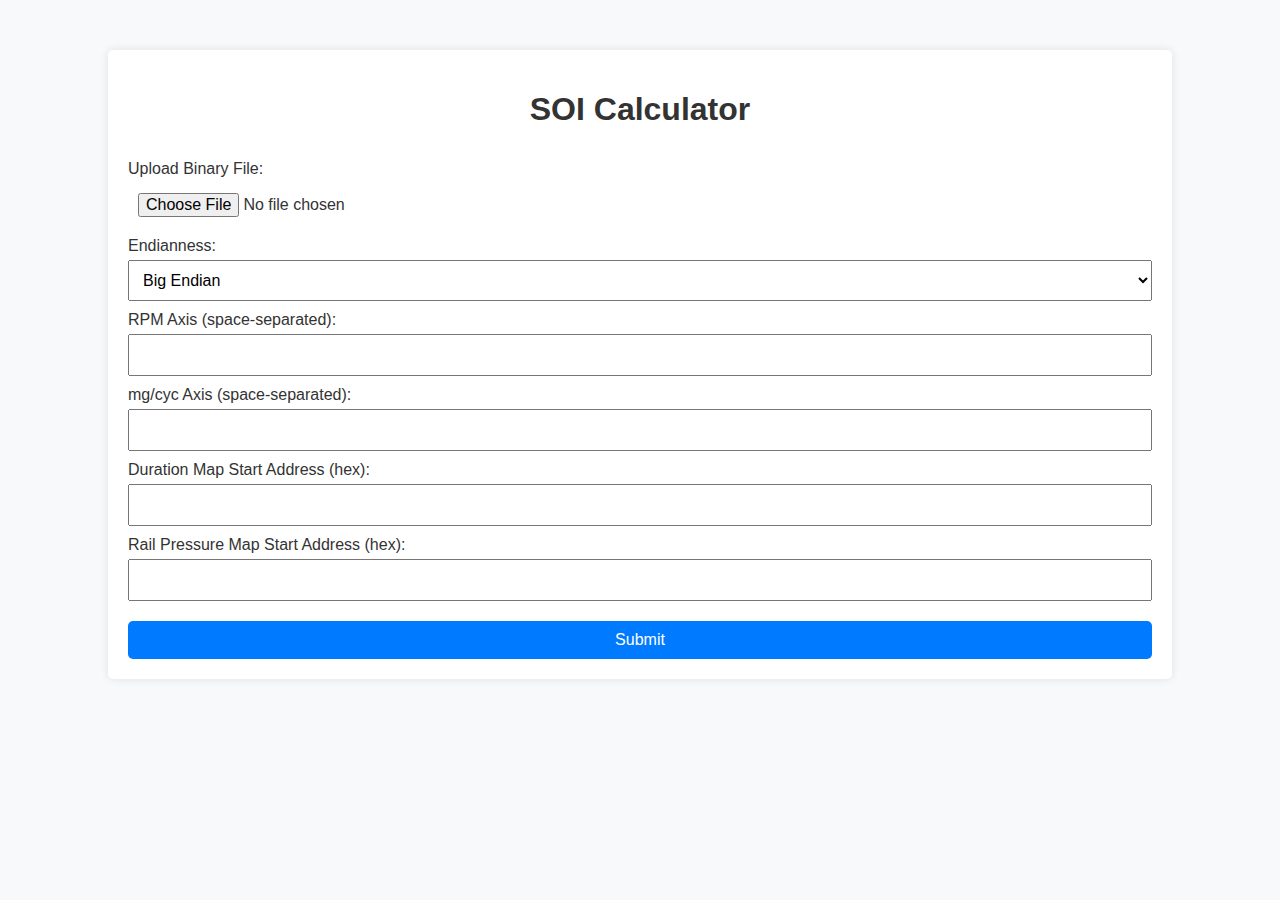
<file: soi/index.html>
<!DOCTYPE html>
<html lang="en">
<head>
    <meta charset="UTF-8">
    <meta name="viewport" content="width=device-width, initial-scale=1.0">
    <title>SOI Calculator</title>
    <link rel="stylesheet" href="styles.css">
</head>
<body>
    <div class="container">
        <h1>SOI Calculator</h1>
        <form action="https://<your-app-name>.onrender.com/upload" method="post" enctype="multipart/form-data">
            <label for="file">Upload Binary File:</label>
            <input type="file" id="file" name="file" required>
            
            <label for="endianness">Endianness:</label>
            <select id="endianness" name="endianness" required>
                <option value="big">Big Endian</option>
                <option value="little">Little Endian</option>
            </select>
            
            <label for="rpm_axis">RPM Axis (space-separated):</label>
            <input type="text" id="rpm_axis" name="rpm_axis" required>
            
            <label for="mg_cyc_axis">mg/cyc Axis (space-separated):</label>
            <input type="text" id="mg_cyc_axis" name="mg_cyc_axis" required>

            <label for="duration_address">Duration Map Start Address (hex):</label>
            <input type="text" id="duration_address" name="duration_address" required>

            <label for="rail_pressure_address">Rail Pressure Map Start Address (hex):</label>
            <input type="text" id="rail_pressure_address" name="rail_pressure_address" required>
            
            <button type="submit">Submit</button>
        </form>
    </div>
</body>
</html>
</file>
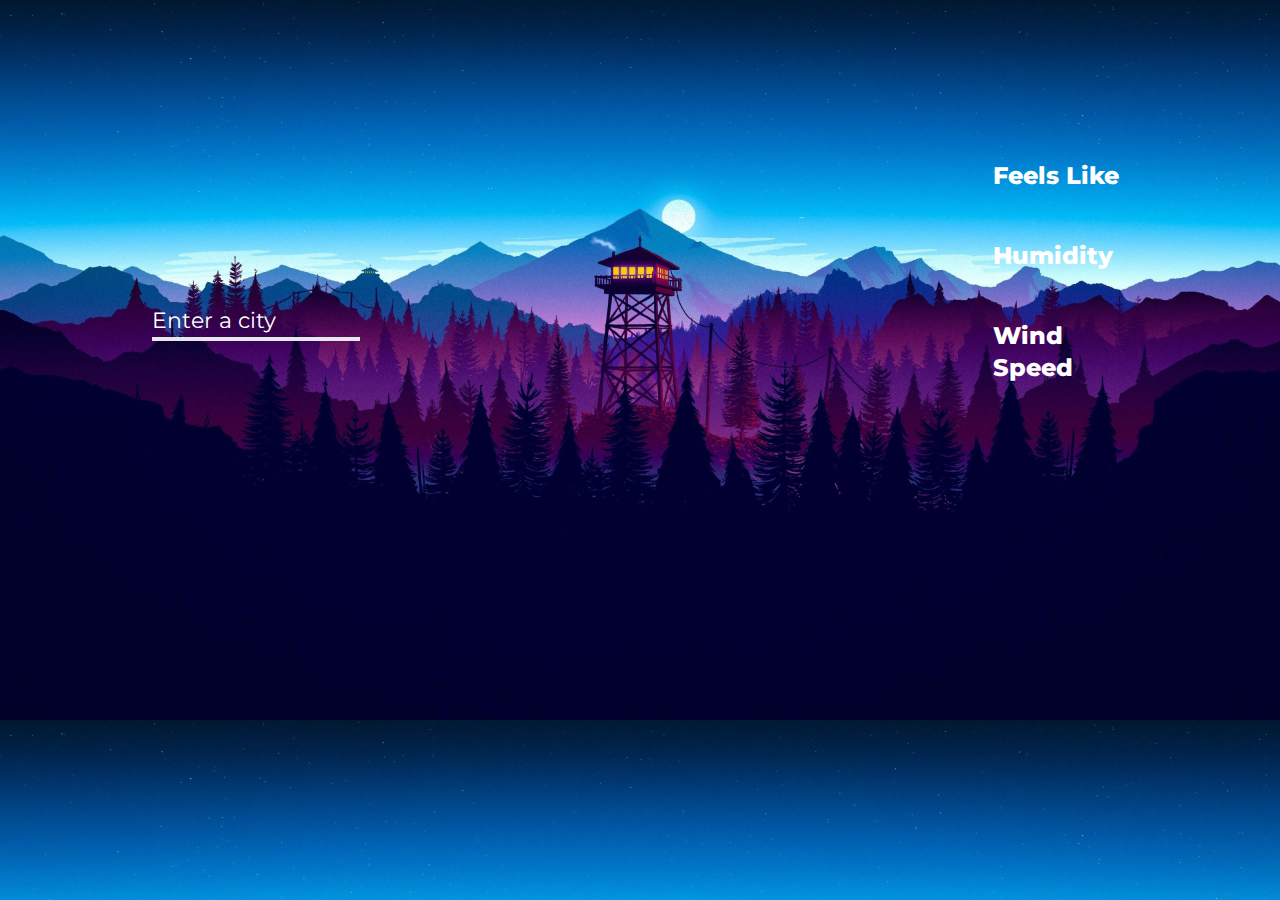
<file: weather/index.html>
<!DOCTYPE html>
<html lang="en">
<head>
    <meta charset="UTF-8">
    <link href='https://fonts.googleapis.com/css?family=Montserrat' rel='stylesheet'>
    <meta http-equiv="X-UA-Compatible" content="IE=edge">
    <meta name="viewport" content="width=device-width, initial-scale=1.0">
    <link rel="stylesheet" href="css/main.css">
    <script defer src="script.js"></script>
    <title>Weather App</title>
</head>

<body class="bg-[url('./bg.jpg')] bg-blend-soft-light bg-cover text-white" style="font-family: 'Montserrat';font-size: 22px;">
    <!--top-->
    <div class="container flex flex-col space-between mx-auto mt-40 flex-nowrap md:flex-row">
        <div id="left" class="container flex flex-col">
            <div id="weather" class="text-8xl font-extrabold"></div>
            <div id="city" class="text-4xl font-extralight"></div>
            <div id="temperature" class="text-6xl font-extrabold"></div>
            <div id="icon"></div>
            <div class ="flex mt-36 justify-start w-52 border-b-4">
                <form id="formone" onsubmit=""><input id="search" name="search" type="text" placeholder="Enter a city" class="outline-0 w-52 border-none bg-transparent placeholder-white focus:outline-none  "></form>
            </div>

        </div>
        <div id="right" class="flex flex-col justify-start gap-12 flex-nowrap text-2xl font-extrabold">
            <div class = "flex flex-col">
                <div>Feels Like</div>
                <div id="feels" class="text-6xl"></div>
            </div>
            <div class = "flex flex-col">
                <div>Humidity</div>
                <div id = "humidity" class="text-6xl"></div>
            </div>
            
            <div class="flex flex-col">
                <div>Wind Speed</div>
                <div id="wind" class="text-6xl"></div>
            </div>
        </div>
    </div>
</body>
</html>
</file>
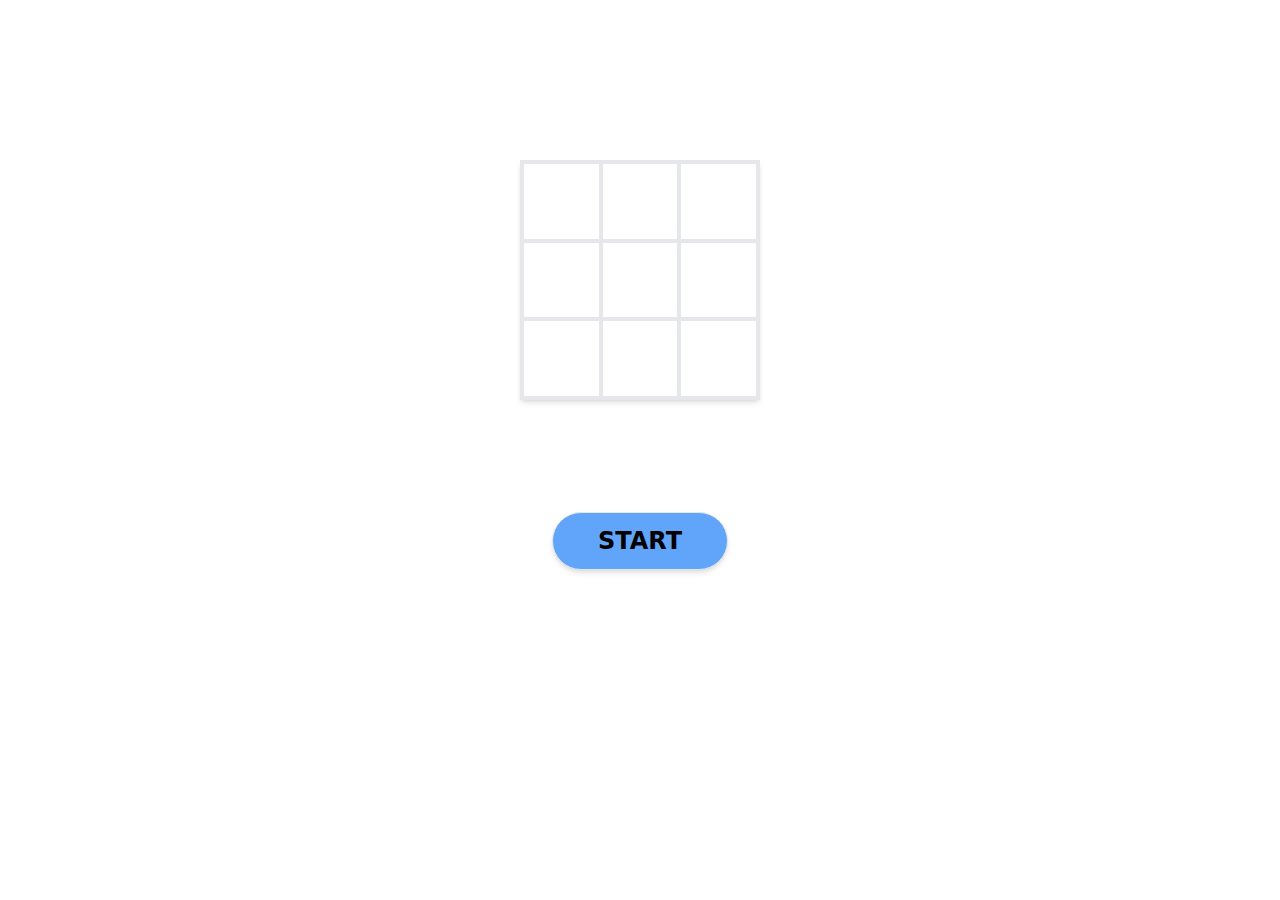
<file: tictactoe/src/index.html>
<!DOCTYPE html>
<html lang="en">
<head>
    <meta charset="UTF-8">
    <meta http-equiv="X-UA-Compatible" content="IE=edge">
    <meta name="viewport" content="width=device-width, initial-scale=1.0">
    <link rel="stylesheet" href="../dist/output.css">
    <script defer src="../src/script.js" ></script>
    <title>Tit tac toe</title>
</head>
<body class=>
    <div class="flex flex-wrap overflow-hidden border-2 w-[240px] h-[240px] justify-center mx-auto text-center mt-40 font-bold text-6xl shadow-md">

        <div class="flex flex-col item w-1/3 overflow-hidden border-2 h-1/3 justify-center pb-4 hover:bg-slate-300" id="0">
          <!-- Column Content -->
        </div>
      
        <div class="flex flex-col item w-1/3 overflow-hidden border-2 h-1/3 justify-center pb-4 hover:bg-slate-300" id="1">
          <!-- Column Content -->
        </div>
      
        <div class="flex flex-col item w-1/3 overflow-hidden border-2 h-1/3 justify-center pb-4 hover:bg-slate-300" id="2">
          <!-- Column Content -->
        </div>
      
        <div class="flex flex-col item w-1/3 overflow-hidden border-2 h-1/3 justify-center pb-4 hover:bg-slate-300" id="3">
          <!-- Column Content -->
        </div>
      
        <div class="flex flex-col item w-1/3 overflow-hidden border-2 h-1/3 justify-center pb-4 hover:bg-slate-300" id="4">
          <!-- Column Content -->
        </div>
      
        <div class="flex flex-col item w-1/3 overflow-hidden border-2 h-1/3 justify-center pb-4 hover:bg-slate-300" id="5">
          <!-- Column Content -->
        </div>
      
        <div class="flex flex-col item w-1/3 overflow-hidden border-2 h-1/3 justify-center pb-4 hover:bg-slate-300" id="6">
          <!-- Column Content -->
        </div>
      
        <div class="flex flex-col item w-1/3 overflow-hidden border-2 h-1/3 justify-center pb-4 hover:bg-slate-300" id="7">
          <!-- Column Content -->
        </div>
      
        <div class="flex flex-col item w-1/3 overflow-hidden border-2 h-1/3 justify-center pb-4 hover:bg-slate-300" id="8">
          <!-- Column Content -->
        </div>
      
      </div>
      
      <div onclick="gameFlow.startGame()" class="flex justify-center mx-auto text-center text-2xl font-bold w-44 p-3 border rounded-full px-8 mt-28 space-x-6 bg-blue-400 shadow-md hover:bg-blue-800">
        START
      </div>
</body>
</html>
</file>
<file: soi/styles.css>
/* static/styles.css */

body {
    font-family: Arial, sans-serif;
    background-color: #f8f9fa;
    color: #333;
    margin: 0;
    padding: 0;
}

.container {
    width: 80%;
    margin: 50px auto;
    background-color: #fff;
    padding: 20px;
    box-shadow: 0 0 10px rgba(0, 0, 0, 0.1);
    border-radius: 5px;
}

h1 {
    text-align: center;
}

form {
    display: flex;
    flex-direction: column;
}

label {
    margin-top: 10px;
}

input, select {
    margin-top: 5px;
    padding: 10px;
    font-size: 1em;
}

button {
    margin-top: 20px;
    padding: 10px;
    font-size: 1em;
    background-color: #007bff;
    color: #fff;
    border: none;
    border-radius: 5px;
    cursor: pointer;
}

button:hover {
    background-color: #0056b3;
}

table {
    width: 100%;
    border-collapse: collapse;
    margin-top: 20px;
}

th, td {
    border: 1px solid #ddd;
    padding: 8px;
    text-align: center;
}

th {
    background-color: #f2f2f2;
}
</file>
<file: weather/css/main.css>
/*
! tailwindcss v3.1.6 | MIT License | https://tailwindcss.com
*/

/*
1. Prevent padding and border from affecting element width. (https://github.com/mozdevs/cssremedy/issues/4)
2. Allow adding a border to an element by just adding a border-width. (https://github.com/tailwindcss/tailwindcss/pull/116)
*/

*,
::before,
::after {
  box-sizing: border-box;
  /* 1 */
  border-width: 0;
  /* 2 */
  border-style: solid;
  /* 2 */
  border-color: #e5e7eb;
  /* 2 */
}

::before,
::after {
  --tw-content: '';
}

/*
1. Use a consistent sensible line-height in all browsers.
2. Prevent adjustments of font size after orientation changes in iOS.
3. Use a more readable tab size.
4. Use the user's configured `sans` font-family by default.
*/

html {
  line-height: 1.5;
  /* 1 */
  -webkit-text-size-adjust: 100%;
  /* 2 */
  -moz-tab-size: 4;
  /* 3 */
  -o-tab-size: 4;
     tab-size: 4;
  /* 3 */
  font-family: ui-sans-serif, system-ui, -apple-system, BlinkMacSystemFont, "Segoe UI", Roboto, "Helvetica Neue", Arial, "Noto Sans", sans-serif, "Apple Color Emoji", "Segoe UI Emoji", "Segoe UI Symbol", "Noto Color Emoji";
  /* 4 */
}

/*
1. Remove the margin in all browsers.
2. Inherit line-height from `html` so users can set them as a class directly on the `html` element.
*/

body {
  margin: 0;
  /* 1 */
  line-height: inherit;
  /* 2 */
}

/*
1. Add the correct height in Firefox.
2. Correct the inheritance of border color in Firefox. (https://bugzilla.mozilla.org/show_bug.cgi?id=190655)
3. Ensure horizontal rules are visible by default.
*/

hr {
  height: 0;
  /* 1 */
  color: inherit;
  /* 2 */
  border-top-width: 1px;
  /* 3 */
}

/*
Add the correct text decoration in Chrome, Edge, and Safari.
*/

abbr:where([title]) {
  -webkit-text-decoration: underline dotted;
          text-decoration: underline dotted;
}

/*
Remove the default font size and weight for headings.
*/

h1,
h2,
h3,
h4,
h5,
h6 {
  font-size: inherit;
  font-weight: inherit;
}

/*
Reset links to optimize for opt-in styling instead of opt-out.
*/

a {
  color: inherit;
  text-decoration: inherit;
}

/*
Add the correct font weight in Edge and Safari.
*/

b,
strong {
  font-weight: bolder;
}

/*
1. Use the user's configured `mono` font family by default.
2. Correct the odd `em` font sizing in all browsers.
*/

code,
kbd,
samp,
pre {
  font-family: ui-monospace, SFMono-Regular, Menlo, Monaco, Consolas, "Liberation Mono", "Courier New", monospace;
  /* 1 */
  font-size: 1em;
  /* 2 */
}

/*
Add the correct font size in all browsers.
*/

small {
  font-size: 80%;
}

/*
Prevent `sub` and `sup` elements from affecting the line height in all browsers.
*/

sub,
sup {
  font-size: 75%;
  line-height: 0;
  position: relative;
  vertical-align: baseline;
}

sub {
  bottom: -0.25em;
}

sup {
  top: -0.5em;
}

/*
1. Remove text indentation from table contents in Chrome and Safari. (https://bugs.chromium.org/p/chromium/issues/detail?id=999088, https://bugs.webkit.org/show_bug.cgi?id=201297)
2. Correct table border color inheritance in all Chrome and Safari. (https://bugs.chromium.org/p/chromium/issues/detail?id=935729, https://bugs.webkit.org/show_bug.cgi?id=195016)
3. Remove gaps between table borders by default.
*/

table {
  text-indent: 0;
  /* 1 */
  border-color: inherit;
  /* 2 */
  border-collapse: collapse;
  /* 3 */
}

/*
1. Change the font styles in all browsers.
2. Remove the margin in Firefox and Safari.
3. Remove default padding in all browsers.
*/

button,
input,
optgroup,
select,
textarea {
  font-family: inherit;
  /* 1 */
  font-size: 100%;
  /* 1 */
  font-weight: inherit;
  /* 1 */
  line-height: inherit;
  /* 1 */
  color: inherit;
  /* 1 */
  margin: 0;
  /* 2 */
  padding: 0;
  /* 3 */
}

/*
Remove the inheritance of text transform in Edge and Firefox.
*/

button,
select {
  text-transform: none;
}

/*
1. Correct the inability to style clickable types in iOS and Safari.
2. Remove default button styles.
*/

button,
[type='button'],
[type='reset'],
[type='submit'] {
  -webkit-appearance: button;
  /* 1 */
  background-color: transparent;
  /* 2 */
  background-image: none;
  /* 2 */
}

/*
Use the modern Firefox focus style for all focusable elements.
*/

:-moz-focusring {
  outline: auto;
}

/*
Remove the additional `:invalid` styles in Firefox. (https://github.com/mozilla/gecko-dev/blob/2f9eacd9d3d995c937b4251a5557d95d494c9be1/layout/style/res/forms.css#L728-L737)
*/

:-moz-ui-invalid {
  box-shadow: none;
}

/*
Add the correct vertical alignment in Chrome and Firefox.
*/

progress {
  vertical-align: baseline;
}

/*
Correct the cursor style of increment and decrement buttons in Safari.
*/

::-webkit-inner-spin-button,
::-webkit-outer-spin-button {
  height: auto;
}

/*
1. Correct the odd appearance in Chrome and Safari.
2. Correct the outline style in Safari.
*/

[type='search'] {
  -webkit-appearance: textfield;
  /* 1 */
  outline-offset: -2px;
  /* 2 */
}

/*
Remove the inner padding in Chrome and Safari on macOS.
*/

::-webkit-search-decoration {
  -webkit-appearance: none;
}

/*
1. Correct the inability to style clickable types in iOS and Safari.
2. Change font properties to `inherit` in Safari.
*/

::-webkit-file-upload-button {
  -webkit-appearance: button;
  /* 1 */
  font: inherit;
  /* 2 */
}

/*
Add the correct display in Chrome and Safari.
*/

summary {
  display: list-item;
}

/*
Removes the default spacing and border for appropriate elements.
*/

blockquote,
dl,
dd,
h1,
h2,
h3,
h4,
h5,
h6,
hr,
figure,
p,
pre {
  margin: 0;
}

fieldset {
  margin: 0;
  padding: 0;
}

legend {
  padding: 0;
}

ol,
ul,
menu {
  list-style: none;
  margin: 0;
  padding: 0;
}

/*
Prevent resizing textareas horizontally by default.
*/

textarea {
  resize: vertical;
}

/*
1. Reset the default placeholder opacity in Firefox. (https://github.com/tailwindlabs/tailwindcss/issues/3300)
2. Set the default placeholder color to the user's configured gray 400 color.
*/

input::-moz-placeholder, textarea::-moz-placeholder {
  opacity: 1;
  /* 1 */
  color: #9ca3af;
  /* 2 */
}

input:-ms-input-placeholder, textarea:-ms-input-placeholder {
  opacity: 1;
  /* 1 */
  color: #9ca3af;
  /* 2 */
}

input::placeholder,
textarea::placeholder {
  opacity: 1;
  /* 1 */
  color: #9ca3af;
  /* 2 */
}

/*
Set the default cursor for buttons.
*/

button,
[role="button"] {
  cursor: pointer;
}

/*
Make sure disabled buttons don't get the pointer cursor.
*/

:disabled {
  cursor: default;
}

/*
1. Make replaced elements `display: block` by default. (https://github.com/mozdevs/cssremedy/issues/14)
2. Add `vertical-align: middle` to align replaced elements more sensibly by default. (https://github.com/jensimmons/cssremedy/issues/14#issuecomment-634934210)
   This can trigger a poorly considered lint error in some tools but is included by design.
*/

img,
svg,
video,
canvas,
audio,
iframe,
embed,
object {
  display: block;
  /* 1 */
  vertical-align: middle;
  /* 2 */
}

/*
Constrain images and videos to the parent width and preserve their intrinsic aspect ratio. (https://github.com/mozdevs/cssremedy/issues/14)
*/

img,
video {
  max-width: 100%;
  height: auto;
}

*, ::before, ::after {
  --tw-border-spacing-x: 0;
  --tw-border-spacing-y: 0;
  --tw-translate-x: 0;
  --tw-translate-y: 0;
  --tw-rotate: 0;
  --tw-skew-x: 0;
  --tw-skew-y: 0;
  --tw-scale-x: 1;
  --tw-scale-y: 1;
  --tw-pan-x:  ;
  --tw-pan-y:  ;
  --tw-pinch-zoom:  ;
  --tw-scroll-snap-strictness: proximity;
  --tw-ordinal:  ;
  --tw-slashed-zero:  ;
  --tw-numeric-figure:  ;
  --tw-numeric-spacing:  ;
  --tw-numeric-fraction:  ;
  --tw-ring-inset:  ;
  --tw-ring-offset-width: 0px;
  --tw-ring-offset-color: #fff;
  --tw-ring-color: rgb(59 130 246 / 0.5);
  --tw-ring-offset-shadow: 0 0 #0000;
  --tw-ring-shadow: 0 0 #0000;
  --tw-shadow: 0 0 #0000;
  --tw-shadow-colored: 0 0 #0000;
  --tw-blur:  ;
  --tw-brightness:  ;
  --tw-contrast:  ;
  --tw-grayscale:  ;
  --tw-hue-rotate:  ;
  --tw-invert:  ;
  --tw-saturate:  ;
  --tw-sepia:  ;
  --tw-drop-shadow:  ;
  --tw-backdrop-blur:  ;
  --tw-backdrop-brightness:  ;
  --tw-backdrop-contrast:  ;
  --tw-backdrop-grayscale:  ;
  --tw-backdrop-hue-rotate:  ;
  --tw-backdrop-invert:  ;
  --tw-backdrop-opacity:  ;
  --tw-backdrop-saturate:  ;
  --tw-backdrop-sepia:  ;
}

::-webkit-backdrop {
  --tw-border-spacing-x: 0;
  --tw-border-spacing-y: 0;
  --tw-translate-x: 0;
  --tw-translate-y: 0;
  --tw-rotate: 0;
  --tw-skew-x: 0;
  --tw-skew-y: 0;
  --tw-scale-x: 1;
  --tw-scale-y: 1;
  --tw-pan-x:  ;
  --tw-pan-y:  ;
  --tw-pinch-zoom:  ;
  --tw-scroll-snap-strictness: proximity;
  --tw-ordinal:  ;
  --tw-slashed-zero:  ;
  --tw-numeric-figure:  ;
  --tw-numeric-spacing:  ;
  --tw-numeric-fraction:  ;
  --tw-ring-inset:  ;
  --tw-ring-offset-width: 0px;
  --tw-ring-offset-color: #fff;
  --tw-ring-color: rgb(59 130 246 / 0.5);
  --tw-ring-offset-shadow: 0 0 #0000;
  --tw-ring-shadow: 0 0 #0000;
  --tw-shadow: 0 0 #0000;
  --tw-shadow-colored: 0 0 #0000;
  --tw-blur:  ;
  --tw-brightness:  ;
  --tw-contrast:  ;
  --tw-grayscale:  ;
  --tw-hue-rotate:  ;
  --tw-invert:  ;
  --tw-saturate:  ;
  --tw-sepia:  ;
  --tw-drop-shadow:  ;
  --tw-backdrop-blur:  ;
  --tw-backdrop-brightness:  ;
  --tw-backdrop-contrast:  ;
  --tw-backdrop-grayscale:  ;
  --tw-backdrop-hue-rotate:  ;
  --tw-backdrop-invert:  ;
  --tw-backdrop-opacity:  ;
  --tw-backdrop-saturate:  ;
  --tw-backdrop-sepia:  ;
}

::backdrop {
  --tw-border-spacing-x: 0;
  --tw-border-spacing-y: 0;
  --tw-translate-x: 0;
  --tw-translate-y: 0;
  --tw-rotate: 0;
  --tw-skew-x: 0;
  --tw-skew-y: 0;
  --tw-scale-x: 1;
  --tw-scale-y: 1;
  --tw-pan-x:  ;
  --tw-pan-y:  ;
  --tw-pinch-zoom:  ;
  --tw-scroll-snap-strictness: proximity;
  --tw-ordinal:  ;
  --tw-slashed-zero:  ;
  --tw-numeric-figure:  ;
  --tw-numeric-spacing:  ;
  --tw-numeric-fraction:  ;
  --tw-ring-inset:  ;
  --tw-ring-offset-width: 0px;
  --tw-ring-offset-color: #fff;
  --tw-ring-color: rgb(59 130 246 / 0.5);
  --tw-ring-offset-shadow: 0 0 #0000;
  --tw-ring-shadow: 0 0 #0000;
  --tw-shadow: 0 0 #0000;
  --tw-shadow-colored: 0 0 #0000;
  --tw-blur:  ;
  --tw-brightness:  ;
  --tw-contrast:  ;
  --tw-grayscale:  ;
  --tw-hue-rotate:  ;
  --tw-invert:  ;
  --tw-saturate:  ;
  --tw-sepia:  ;
  --tw-drop-shadow:  ;
  --tw-backdrop-blur:  ;
  --tw-backdrop-brightness:  ;
  --tw-backdrop-contrast:  ;
  --tw-backdrop-grayscale:  ;
  --tw-backdrop-hue-rotate:  ;
  --tw-backdrop-invert:  ;
  --tw-backdrop-opacity:  ;
  --tw-backdrop-saturate:  ;
  --tw-backdrop-sepia:  ;
}

.container {
  width: 100%;
}

@media (min-width: 480px) {
  .container {
    max-width: 480px;
  }
}

@media (min-width: 768px) {
  .container {
    max-width: 768px;
  }
}

@media (min-width: 976px) {
  .container {
    max-width: 976px;
  }
}

@media (min-width: 1440px) {
  .container {
    max-width: 1440px;
  }
}

.top-20 {
  top: 5rem;
}

.mx-auto {
  margin-left: auto;
  margin-right: auto;
}

.mt-40 {
  margin-top: 10rem;
}

.mt-20 {
  margin-top: 5rem;
}

.mt-36 {
  margin-top: 9rem;
}

.flex {
  display: flex;
}

.h-full {
  height: 100%;
}

.h-6 {
  height: 1.5rem;
}

.w-1 {
  width: 0.25rem;
}

.w-full {
  width: 100%;
}

.w-6 {
  width: 1.5rem;
}

.w-32 {
  width: 8rem;
}

.w-40 {
  width: 10rem;
}

.w-52 {
  width: 13rem;
}

.w-20 {
  width: 5rem;
}

.w-80 {
  width: 20rem;
}

.flex-col {
  flex-direction: column;
}

.flex-nowrap {
  flex-wrap: nowrap;
}

.justify-start {
  justify-content: flex-start;
}

.gap-3 {
  gap: 0.75rem;
}

.gap-5 {
  gap: 1.25rem;
}

.gap-8 {
  gap: 2rem;
}

.gap-12 {
  gap: 3rem;
}

.border-b-4 {
  border-bottom-width: 4px;
}

.border-none {
  border-style: none;
}

.bg-transparent {
  background-color: transparent;
}

.bg-\[url\(\'\.\/bg\.jpg\'\)\] {
  background-image: url('./bg.jpg');
}

.bg-cover {
  background-size: cover;
}

.text-3xl {
  font-size: 1.875rem;
  line-height: 2.25rem;
}

.text-6xl {
  font-size: 3.75rem;
  line-height: 1;
}

.text-8xl {
  font-size: 6rem;
  line-height: 1;
}

.text-4xl {
  font-size: 2.25rem;
  line-height: 2.5rem;
}

.text-2xl {
  font-size: 1.5rem;
  line-height: 2rem;
}

.font-extrabold {
  font-weight: 800;
}

.font-bold {
  font-weight: 700;
}

.font-extralight {
  font-weight: 200;
}

.text-white {
  --tw-text-opacity: 1;
  color: rgb(255 255 255 / var(--tw-text-opacity));
}

.placeholder-white::-moz-placeholder {
  --tw-placeholder-opacity: 1;
  color: rgb(255 255 255 / var(--tw-placeholder-opacity));
}

.placeholder-white:-ms-input-placeholder {
  --tw-placeholder-opacity: 1;
  color: rgb(255 255 255 / var(--tw-placeholder-opacity));
}

.placeholder-white::placeholder {
  --tw-placeholder-opacity: 1;
  color: rgb(255 255 255 / var(--tw-placeholder-opacity));
}

.bg-blend-soft-light {
  background-blend-mode: soft-light;
}

.outline-0 {
  outline-width: 0px;
}

.focus\:outline-none:focus {
  outline: 2px solid transparent;
  outline-offset: 2px;
}

@media (min-width: 768px) {
  .md\:flex-row {
    flex-direction: row;
  }
}
</file>
<file: tictactoe/dist/output.css>
/*
! tailwindcss v3.1.6 | MIT License | https://tailwindcss.com
*/

/*
1. Prevent padding and border from affecting element width. (https://github.com/mozdevs/cssremedy/issues/4)
2. Allow adding a border to an element by just adding a border-width. (https://github.com/tailwindcss/tailwindcss/pull/116)
*/

*,
::before,
::after {
  box-sizing: border-box;
  /* 1 */
  border-width: 0;
  /* 2 */
  border-style: solid;
  /* 2 */
  border-color: #e5e7eb;
  /* 2 */
}

::before,
::after {
  --tw-content: '';
}

/*
1. Use a consistent sensible line-height in all browsers.
2. Prevent adjustments of font size after orientation changes in iOS.
3. Use a more readable tab size.
4. Use the user's configured `sans` font-family by default.
*/

html {
  line-height: 1.5;
  /* 1 */
  -webkit-text-size-adjust: 100%;
  /* 2 */
  -moz-tab-size: 4;
  /* 3 */
  -o-tab-size: 4;
     tab-size: 4;
  /* 3 */
  font-family: ui-sans-serif, system-ui, -apple-system, BlinkMacSystemFont, "Segoe UI", Roboto, "Helvetica Neue", Arial, "Noto Sans", sans-serif, "Apple Color Emoji", "Segoe UI Emoji", "Segoe UI Symbol", "Noto Color Emoji";
  /* 4 */
}

/*
1. Remove the margin in all browsers.
2. Inherit line-height from `html` so users can set them as a class directly on the `html` element.
*/

body {
  margin: 0;
  /* 1 */
  line-height: inherit;
  /* 2 */
}

/*
1. Add the correct height in Firefox.
2. Correct the inheritance of border color in Firefox. (https://bugzilla.mozilla.org/show_bug.cgi?id=190655)
3. Ensure horizontal rules are visible by default.
*/

hr {
  height: 0;
  /* 1 */
  color: inherit;
  /* 2 */
  border-top-width: 1px;
  /* 3 */
}

/*
Add the correct text decoration in Chrome, Edge, and Safari.
*/

abbr:where([title]) {
  -webkit-text-decoration: underline dotted;
          text-decoration: underline dotted;
}

/*
Remove the default font size and weight for headings.
*/

h1,
h2,
h3,
h4,
h5,
h6 {
  font-size: inherit;
  font-weight: inherit;
}

/*
Reset links to optimize for opt-in styling instead of opt-out.
*/

a {
  color: inherit;
  text-decoration: inherit;
}

/*
Add the correct font weight in Edge and Safari.
*/

b,
strong {
  font-weight: bolder;
}

/*
1. Use the user's configured `mono` font family by default.
2. Correct the odd `em` font sizing in all browsers.
*/

code,
kbd,
samp,
pre {
  font-family: ui-monospace, SFMono-Regular, Menlo, Monaco, Consolas, "Liberation Mono", "Courier New", monospace;
  /* 1 */
  font-size: 1em;
  /* 2 */
}

/*
Add the correct font size in all browsers.
*/

small {
  font-size: 80%;
}

/*
Prevent `sub` and `sup` elements from affecting the line height in all browsers.
*/

sub,
sup {
  font-size: 75%;
  line-height: 0;
  position: relative;
  vertical-align: baseline;
}

sub {
  bottom: -0.25em;
}

sup {
  top: -0.5em;
}

/*
1. Remove text indentation from table contents in Chrome and Safari. (https://bugs.chromium.org/p/chromium/issues/detail?id=999088, https://bugs.webkit.org/show_bug.cgi?id=201297)
2. Correct table border color inheritance in all Chrome and Safari. (https://bugs.chromium.org/p/chromium/issues/detail?id=935729, https://bugs.webkit.org/show_bug.cgi?id=195016)
3. Remove gaps between table borders by default.
*/

table {
  text-indent: 0;
  /* 1 */
  border-color: inherit;
  /* 2 */
  border-collapse: collapse;
  /* 3 */
}

/*
1. Change the font styles in all browsers.
2. Remove the margin in Firefox and Safari.
3. Remove default padding in all browsers.
*/

button,
input,
optgroup,
select,
textarea {
  font-family: inherit;
  /* 1 */
  font-size: 100%;
  /* 1 */
  font-weight: inherit;
  /* 1 */
  line-height: inherit;
  /* 1 */
  color: inherit;
  /* 1 */
  margin: 0;
  /* 2 */
  padding: 0;
  /* 3 */
}

/*
Remove the inheritance of text transform in Edge and Firefox.
*/

button,
select {
  text-transform: none;
}

/*
1. Correct the inability to style clickable types in iOS and Safari.
2. Remove default button styles.
*/

button,
[type='button'],
[type='reset'],
[type='submit'] {
  -webkit-appearance: button;
  /* 1 */
  background-color: transparent;
  /* 2 */
  background-image: none;
  /* 2 */
}

/*
Use the modern Firefox focus style for all focusable elements.
*/

:-moz-focusring {
  outline: auto;
}

/*
Remove the additional `:invalid` styles in Firefox. (https://github.com/mozilla/gecko-dev/blob/2f9eacd9d3d995c937b4251a5557d95d494c9be1/layout/style/res/forms.css#L728-L737)
*/

:-moz-ui-invalid {
  box-shadow: none;
}

/*
Add the correct vertical alignment in Chrome and Firefox.
*/

progress {
  vertical-align: baseline;
}

/*
Correct the cursor style of increment and decrement buttons in Safari.
*/

::-webkit-inner-spin-button,
::-webkit-outer-spin-button {
  height: auto;
}

/*
1. Correct the odd appearance in Chrome and Safari.
2. Correct the outline style in Safari.
*/

[type='search'] {
  -webkit-appearance: textfield;
  /* 1 */
  outline-offset: -2px;
  /* 2 */
}

/*
Remove the inner padding in Chrome and Safari on macOS.
*/

::-webkit-search-decoration {
  -webkit-appearance: none;
}

/*
1. Correct the inability to style clickable types in iOS and Safari.
2. Change font properties to `inherit` in Safari.
*/

::-webkit-file-upload-button {
  -webkit-appearance: button;
  /* 1 */
  font: inherit;
  /* 2 */
}

/*
Add the correct display in Chrome and Safari.
*/

summary {
  display: list-item;
}

/*
Removes the default spacing and border for appropriate elements.
*/

blockquote,
dl,
dd,
h1,
h2,
h3,
h4,
h5,
h6,
hr,
figure,
p,
pre {
  margin: 0;
}

fieldset {
  margin: 0;
  padding: 0;
}

legend {
  padding: 0;
}

ol,
ul,
menu {
  list-style: none;
  margin: 0;
  padding: 0;
}

/*
Prevent resizing textareas horizontally by default.
*/

textarea {
  resize: vertical;
}

/*
1. Reset the default placeholder opacity in Firefox. (https://github.com/tailwindlabs/tailwindcss/issues/3300)
2. Set the default placeholder color to the user's configured gray 400 color.
*/

input::-moz-placeholder, textarea::-moz-placeholder {
  opacity: 1;
  /* 1 */
  color: #9ca3af;
  /* 2 */
}

input:-ms-input-placeholder, textarea:-ms-input-placeholder {
  opacity: 1;
  /* 1 */
  color: #9ca3af;
  /* 2 */
}

input::placeholder,
textarea::placeholder {
  opacity: 1;
  /* 1 */
  color: #9ca3af;
  /* 2 */
}

/*
Set the default cursor for buttons.
*/

button,
[role="button"] {
  cursor: pointer;
}

/*
Make sure disabled buttons don't get the pointer cursor.
*/

:disabled {
  cursor: default;
}

/*
1. Make replaced elements `display: block` by default. (https://github.com/mozdevs/cssremedy/issues/14)
2. Add `vertical-align: middle` to align replaced elements more sensibly by default. (https://github.com/jensimmons/cssremedy/issues/14#issuecomment-634934210)
   This can trigger a poorly considered lint error in some tools but is included by design.
*/

img,
svg,
video,
canvas,
audio,
iframe,
embed,
object {
  display: block;
  /* 1 */
  vertical-align: middle;
  /* 2 */
}

/*
Constrain images and videos to the parent width and preserve their intrinsic aspect ratio. (https://github.com/mozdevs/cssremedy/issues/14)
*/

img,
video {
  max-width: 100%;
  height: auto;
}

*, ::before, ::after {
  --tw-border-spacing-x: 0;
  --tw-border-spacing-y: 0;
  --tw-translate-x: 0;
  --tw-translate-y: 0;
  --tw-rotate: 0;
  --tw-skew-x: 0;
  --tw-skew-y: 0;
  --tw-scale-x: 1;
  --tw-scale-y: 1;
  --tw-pan-x:  ;
  --tw-pan-y:  ;
  --tw-pinch-zoom:  ;
  --tw-scroll-snap-strictness: proximity;
  --tw-ordinal:  ;
  --tw-slashed-zero:  ;
  --tw-numeric-figure:  ;
  --tw-numeric-spacing:  ;
  --tw-numeric-fraction:  ;
  --tw-ring-inset:  ;
  --tw-ring-offset-width: 0px;
  --tw-ring-offset-color: #fff;
  --tw-ring-color: rgb(59 130 246 / 0.5);
  --tw-ring-offset-shadow: 0 0 #0000;
  --tw-ring-shadow: 0 0 #0000;
  --tw-shadow: 0 0 #0000;
  --tw-shadow-colored: 0 0 #0000;
  --tw-blur:  ;
  --tw-brightness:  ;
  --tw-contrast:  ;
  --tw-grayscale:  ;
  --tw-hue-rotate:  ;
  --tw-invert:  ;
  --tw-saturate:  ;
  --tw-sepia:  ;
  --tw-drop-shadow:  ;
  --tw-backdrop-blur:  ;
  --tw-backdrop-brightness:  ;
  --tw-backdrop-contrast:  ;
  --tw-backdrop-grayscale:  ;
  --tw-backdrop-hue-rotate:  ;
  --tw-backdrop-invert:  ;
  --tw-backdrop-opacity:  ;
  --tw-backdrop-saturate:  ;
  --tw-backdrop-sepia:  ;
}

::-webkit-backdrop {
  --tw-border-spacing-x: 0;
  --tw-border-spacing-y: 0;
  --tw-translate-x: 0;
  --tw-translate-y: 0;
  --tw-rotate: 0;
  --tw-skew-x: 0;
  --tw-skew-y: 0;
  --tw-scale-x: 1;
  --tw-scale-y: 1;
  --tw-pan-x:  ;
  --tw-pan-y:  ;
  --tw-pinch-zoom:  ;
  --tw-scroll-snap-strictness: proximity;
  --tw-ordinal:  ;
  --tw-slashed-zero:  ;
  --tw-numeric-figure:  ;
  --tw-numeric-spacing:  ;
  --tw-numeric-fraction:  ;
  --tw-ring-inset:  ;
  --tw-ring-offset-width: 0px;
  --tw-ring-offset-color: #fff;
  --tw-ring-color: rgb(59 130 246 / 0.5);
  --tw-ring-offset-shadow: 0 0 #0000;
  --tw-ring-shadow: 0 0 #0000;
  --tw-shadow: 0 0 #0000;
  --tw-shadow-colored: 0 0 #0000;
  --tw-blur:  ;
  --tw-brightness:  ;
  --tw-contrast:  ;
  --tw-grayscale:  ;
  --tw-hue-rotate:  ;
  --tw-invert:  ;
  --tw-saturate:  ;
  --tw-sepia:  ;
  --tw-drop-shadow:  ;
  --tw-backdrop-blur:  ;
  --tw-backdrop-brightness:  ;
  --tw-backdrop-contrast:  ;
  --tw-backdrop-grayscale:  ;
  --tw-backdrop-hue-rotate:  ;
  --tw-backdrop-invert:  ;
  --tw-backdrop-opacity:  ;
  --tw-backdrop-saturate:  ;
  --tw-backdrop-sepia:  ;
}

::backdrop {
  --tw-border-spacing-x: 0;
  --tw-border-spacing-y: 0;
  --tw-translate-x: 0;
  --tw-translate-y: 0;
  --tw-rotate: 0;
  --tw-skew-x: 0;
  --tw-skew-y: 0;
  --tw-scale-x: 1;
  --tw-scale-y: 1;
  --tw-pan-x:  ;
  --tw-pan-y:  ;
  --tw-pinch-zoom:  ;
  --tw-scroll-snap-strictness: proximity;
  --tw-ordinal:  ;
  --tw-slashed-zero:  ;
  --tw-numeric-figure:  ;
  --tw-numeric-spacing:  ;
  --tw-numeric-fraction:  ;
  --tw-ring-inset:  ;
  --tw-ring-offset-width: 0px;
  --tw-ring-offset-color: #fff;
  --tw-ring-color: rgb(59 130 246 / 0.5);
  --tw-ring-offset-shadow: 0 0 #0000;
  --tw-ring-shadow: 0 0 #0000;
  --tw-shadow: 0 0 #0000;
  --tw-shadow-colored: 0 0 #0000;
  --tw-blur:  ;
  --tw-brightness:  ;
  --tw-contrast:  ;
  --tw-grayscale:  ;
  --tw-hue-rotate:  ;
  --tw-invert:  ;
  --tw-saturate:  ;
  --tw-sepia:  ;
  --tw-drop-shadow:  ;
  --tw-backdrop-blur:  ;
  --tw-backdrop-brightness:  ;
  --tw-backdrop-contrast:  ;
  --tw-backdrop-grayscale:  ;
  --tw-backdrop-hue-rotate:  ;
  --tw-backdrop-invert:  ;
  --tw-backdrop-opacity:  ;
  --tw-backdrop-saturate:  ;
  --tw-backdrop-sepia:  ;
}

.top-20 {
  top: 5rem;
}

.mx-auto {
  margin-left: auto;
  margin-right: auto;
}

.mt-20 {
  margin-top: 5rem;
}

.mt-40 {
  margin-top: 10rem;
}

.mt-10 {
  margin-top: 2.5rem;
}

.mt-7 {
  margin-top: 1.75rem;
}

.mt-6 {
  margin-top: 1.5rem;
}

.mt-5 {
  margin-top: 1.25rem;
}

.mt-28 {
  margin-top: 7rem;
}

.flex {
  display: flex;
}

.grid {
  display: grid;
}

.h-\[240px\] {
  height: 240px;
}

.h-1\/3 {
  height: 33.333333%;
}

.w-1\/3 {
  width: 33.333333%;
}

.w-\[240px\] {
  width: 240px;
}

.w-16 {
  width: 4rem;
}

.w-28 {
  width: 7rem;
}

.w-36 {
  width: 9rem;
}

.w-44 {
  width: 11rem;
}

.grid-cols-3 {
  grid-template-columns: repeat(3, mimax(80px,80px));
}

.grid-rows-3 {
  grid-template-rows: repeat(3, minmax(80px, 80px));
}

.flex-col {
  flex-direction: column;
}

.flex-wrap {
  flex-wrap: wrap;
}

.items-center {
  align-items: center;
}

.justify-center {
  justify-content: center;
}

.space-x-6 > :not([hidden]) ~ :not([hidden]) {
  --tw-space-x-reverse: 0;
  margin-right: calc(1.5rem * var(--tw-space-x-reverse));
  margin-left: calc(1.5rem * calc(1 - var(--tw-space-x-reverse)));
}

.overflow-hidden {
  overflow: hidden;
}

.rounded-full {
  border-radius: 9999px;
}

.border-2 {
  border-width: 2px;
}

.border {
  border-width: 1px;
}

.bg-blue-400 {
  --tw-bg-opacity: 1;
  background-color: rgb(96 165 250 / var(--tw-bg-opacity));
}

.bg-slate-400 {
  --tw-bg-opacity: 1;
  background-color: rgb(148 163 184 / var(--tw-bg-opacity));
}

.bg-gradient-to-bl {
  background-image: linear-gradient(to bottom left, var(--tw-gradient-stops));
}

.p-3 {
  padding: 0.75rem;
}

.px-8 {
  padding-left: 2rem;
  padding-right: 2rem;
}

.pb-2 {
  padding-bottom: 0.5rem;
}

.pb-3 {
  padding-bottom: 0.75rem;
}

.pb-4 {
  padding-bottom: 1rem;
}

.text-center {
  text-align: center;
}

.align-middle {
  vertical-align: middle;
}

.text-4xl {
  font-size: 2.25rem;
  line-height: 2.5rem;
}

.text-6xl {
  font-size: 3.75rem;
  line-height: 1;
}

.text-2xl {
  font-size: 1.5rem;
  line-height: 2rem;
}

.font-extrabold {
  font-weight: 800;
}

.font-bold {
  font-weight: 700;
}

.shadow-md {
  --tw-shadow: 0 4px 6px -1px rgb(0 0 0 / 0.1), 0 2px 4px -2px rgb(0 0 0 / 0.1);
  --tw-shadow-colored: 0 4px 6px -1px var(--tw-shadow-color), 0 2px 4px -2px var(--tw-shadow-color);
  box-shadow: var(--tw-ring-offset-shadow, 0 0 #0000), var(--tw-ring-shadow, 0 0 #0000), var(--tw-shadow);
}

.hover\:bg-slate-300:hover {
  --tw-bg-opacity: 1;
  background-color: rgb(203 213 225 / var(--tw-bg-opacity));
}

.hover\:bg-blue-100:hover {
  --tw-bg-opacity: 1;
  background-color: rgb(219 234 254 / var(--tw-bg-opacity));
}

.hover\:bg-blue-800:hover {
  --tw-bg-opacity: 1;
  background-color: rgb(30 64 175 / var(--tw-bg-opacity));
}

.hover\:bg-blue-700:hover {
  --tw-bg-opacity: 1;
  background-color: rgb(29 78 216 / var(--tw-bg-opacity));
}
</file>
